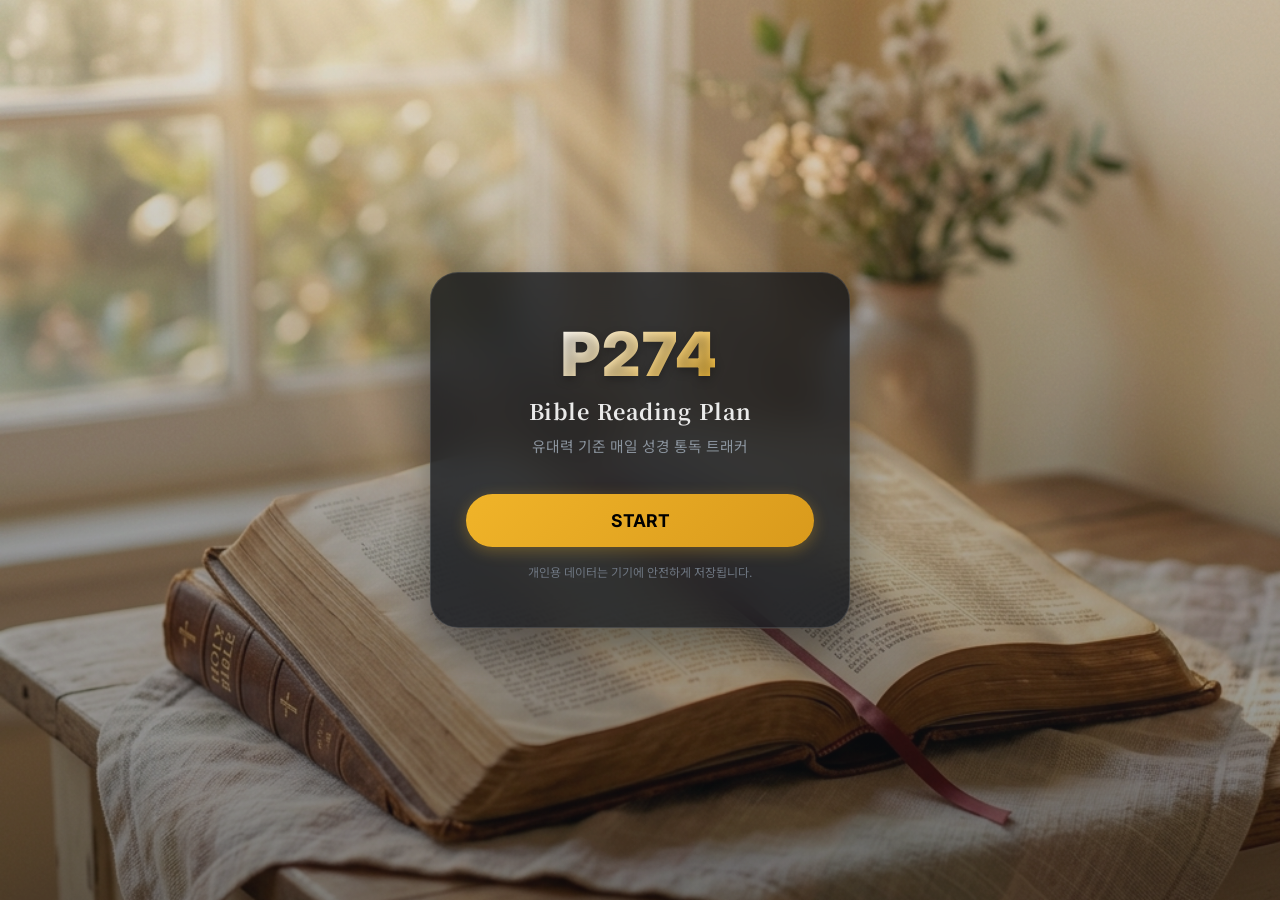
<file: index.html>
<!DOCTYPE html>
<html lang="ko">
<head>
  <meta charset="UTF-8">
  <meta name="viewport" content="width=device-width, initial-scale=1.0, maximum-scale=1.0, user-scalable=no">
  <title>p274 reading plan</title>
  
  <meta name="theme-color" content="#0d1117">
  <meta name="apple-mobile-web-app-capable" content="yes">
  <meta name="apple-mobile-web-app-status-bar-style" content="black-translucent">
  <meta name="apple-mobile-web-app-title" content="p274 reading plan">
  
  <link href="https://fonts.googleapis.com/css2?family=Noto+Sans+KR:wght@400;500;700;900&family=Noto+Serif+KR:wght@700;900&family=Inter:wght@400;600;800&display=swap" rel="stylesheet">
  <link rel="stylesheet" href="style.css?v=13">
  <link rel="manifest" href="manifest.json">
</head>
<body>

  <!-- Landing / Login Gate (Simulated for Local/Personal Use) -->
  <div id="landing-page" class="page active">
    <div class="landing-content">
      <h1 class="landing-title">
        <span class="title-large">P274</span>
        <span class="title-sub">Bible Reading Plan</span>
      </h1>
      <p class="landing-subtitle">유대력 기준 매일 성경 통독 트래커</p>
      
      <button id="btn-enter" class="btn-primary btn-large">
        START
      </button>
      <div class="landing-note">개인용 데이터는 기기에 안전하게 저장됩니다.</div>
    </div>
    <div class="landing-bg"></div>
  </div>

  <!-- Dashboard Page -->
  <div id="dashboard-page" class="page">
    <!-- Premium Header Area -->
    <header class="custom-header">
      <div class="header-content-inner">
        <!-- Left Side: Title & Subtitle -->
        <div class="header-left">
          <div class="header-badge">365일 ㆍ 토라 포션</div>
          <h1 class="header-family-title" id="family-title-text">P274 Bible Reading Plan</h1>
          <div class="header-description" id="header-hebcal-banner">
            오늘의 유대력: 로딩 중...
          </div>
        </div>
        
        <!-- Right Side: Stat Boxes -->
        <div class="header-right">
          <!-- Box 1: 오늘 날짜 및 몇일차 -->
          <div class="stat-box">
            <span class="stat-title">오늘</span>
            <span class="stat-value" id="stat-today-val">...</span>
          </div>
          <!-- Box 2: 전체 진도 -->
          <div class="stat-box">
            <span class="stat-title">전체 진도</span>
            <span class="stat-value" id="stat-progress-val">0%</span>
          </div>
          <!-- Box 3: 완료 / 전체 -->
          <div class="stat-box">
            <span class="stat-title">완료 / 전체</span>
            <span class="stat-value" id="stat-completed-val">0 / 365</span>
          </div>
        </div>
      </div>
    </header>

    <!-- Ticker Bar -->
    <div class="ticker-bar">
      <div class="ticker-left">
        <span class="ticker-icon">📖</span>
        <span class="ticker-label">오늘의 성경읽기</span>
        <span class="ticker-content" id="ticker-reading-text">...</span>
      </div>
      <button id="btn-ticker-check" class="btn-check-all">완료 체크</button>
    </div>

    <!-- Tab Bar -->
    <nav class="custom-tabs">
      <div class="tabs-inner">
        <button class="tab-item active" data-tab="dashboard">대시보드</button>
        <button class="tab-item" data-tab="reading">오늘의 통독</button>
        <button class="tab-item" data-tab="weekly">주간 보기</button>
        <button class="tab-item" data-tab="annual">연간 보기</button>
        <button class="tab-item" data-tab="settings">설정</button>
      </div>
    </nav>

    <!-- Tab Contents Container -->
    <div id="tab-contents-container">
      
      <!-- Tab 1: 대시보드 (캘린더 + 다가오는 절기) -->
      <div id="tab-content-dashboard" class="tab-pane active">
        <div class="dashboard-two-columns">
          <!-- Calendar Card -->
          <div class="layout-left-card">
            <div class="calendar-header">
              <button id="btn-cal-prev" class="btn-secondary btn-cal-arrow">◀</button>
              <h3 id="calendar-month-title" class="calendar-month-title">...</h3>
              <button id="btn-cal-next" class="btn-secondary btn-cal-arrow">▶</button>
            </div>
            <div class="calendar-grid-header">
              <div>일</div><div>월</div><div>화</div><div>수</div><div>목</div><div>금</div><div>토</div><div>토라포션</div>
            </div>
            <div id="calendar-grid-cells" class="calendar-grid-cells">
              <!-- Calendar cells injected here -->
            </div>
            
            <!-- Selected Date Events Detail Section -->
            <div id="selected-date-events-section" style="margin-top: 1.5rem; border-top: 1px solid var(--border); padding-top: 1rem;">
              <h4 style="font-size: 0.95rem; font-weight: 700; color: var(--gold); margin-bottom: 0.5rem;" id="selected-date-events-title">...</h4>
              <div id="selected-date-events-list">
                <!-- Events listed here -->
              </div>
            </div>
          </div>

          <!-- Upcoming Holidays Card -->
          <div class="layout-left-card">
            <h4 class="section-subtitle">✨ 다가오는 절기</h4>
            <div id="upcoming-holidays-container" class="upcoming-holidays-list">
              <!-- Upcoming holidays injected here -->
            </div>
          </div>
        </div>
      </div>

      <!-- Tab 2: 오늘의 통독 -->
      <div id="tab-content-reading" class="tab-pane">
        <div class="dashboard-single-column">
          <!-- Left Card: 금주의 파라샤 & 오늘의 통독 개별 체크 -->
          <div class="layout-left-card">
            <!-- Weekly Parasha Header -->
            <div class="parasha-header-section">
              <div class="parasha-badge" id="parasha-badge-text">...</div>
              <div style="display: flex; justify-content: space-between; align-items: flex-start; margin-top: 0.5rem;">
                <div>
                  <h3 class="parasha-title" id="parasha-title-text">...</h3>
                  <p class="parasha-meaning" id="parasha-meaning-text-dashboard">...</p>
                </div>
                <button id="btn-toggle-meaning-new" class="btn-icon">▲</button>
              </div>
              <div id="parasha-meaning-box-new" class="parasha-meaning-detail-box">
                <strong style="color: var(--gold);">히브리어: </strong>
                <span id="parasha-hebrew-text">...</span>
              </div>
            </div>
            
            <!-- Today's Reading Checklist (Preserved) -->
            <div class="reading-checklist-section">
              <h4 class="section-subtitle" id="checklist-date-title">오늘의 통독</h4>
              <div id="reading-checklist-container">
                <!-- Checklist items injected via JS -->
                <div class="reading-skeleton">플랜을 불러오는 중...</div>
              </div>
            </div>
          </div>
        </div>
      </div>

      <!-- Tab 3: 주간 보기 -->
      <div id="tab-content-weekly" class="tab-pane">
        <div class="dashboard-single-column">
          <!-- Right Card: 이번 주 (7일) 일정 -->
          <div class="layout-right-card">
            <div class="weekly-schedule-section">
              <h4 class="section-subtitle">📖 이번 주 (7일) 일정</h4>
              <div class="weekly-schedule-list" id="weekly-schedule-container">
                <!-- 7 Days rendered here -->
              </div>
            </div>
          </div>
        </div>
      </div>

      <!-- Tab 4: 연간 보기 -->
      <div id="tab-content-annual" class="tab-pane">
        <div id="annual-container">
          <!-- Annual items injected here -->
        </div>
      </div>

      <!-- Tab 5: 설정 -->
      <div id="tab-content-settings" class="tab-pane">
        <div class="layout-left-card">
          <h4 class="section-subtitle">⚙️ 트래커 설정</h4>
          <div style="margin-bottom: 1.5rem;">
            <label style="display: block; margin-bottom: 0.5rem; color: var(--text-muted); font-size: 0.9rem;">성경읽기표 이름 설정</label>
            <input type="text" id="input-family-name" style="width: 100%; padding: 0.75rem; background: #0b0e14; border: 1px solid rgba(255,255,255,0.1); border-radius: 8px; color: #fff; font-size: 1rem;" placeholder="P274 Bible Reading Plan">
            <button id="btn-save-family-name" class="btn-primary" style="margin-top: 0.75rem;">이름 저장</button>
          </div>
          
          <div style="border-top: 1px solid rgba(255,255,255,0.05); padding-top: 1.5rem; margin-top: 1.5rem; margin-bottom: 1.5rem;">
            <h5 style="color: var(--text-main); margin-bottom: 0.5rem;">통독 기준일 설정 (테스트용)</h5>
            <p style="color: var(--text-muted); font-size: 0.8rem; margin-bottom: 1rem;">특정 날짜에 절기와 통독 본문이 대시보드에 어떻게 반영되는지 검증하기 위해 오늘 날짜를 임의로 변경할 수 있습니다.</p>
            <div style="display: flex; gap: 0.75rem; align-items: center; flex-wrap: wrap;">
              <input type="date" id="input-override-date" style="padding: 0.75rem; background: #0b0e14; border: 1px solid rgba(255,255,255,0.1); border-radius: 8px; color: #fff; font-size: 1rem; cursor: pointer;">
              <button id="btn-save-override-date" class="btn-primary">날짜 지정</button>
              <button id="btn-reset-override-date" class="btn-secondary" style="border-color: rgba(255,255,255,0.15);">오늘로 리셋</button>
            </div>
          </div>
          
          <div style="border-top: 1px solid rgba(255,255,255,0.05); padding-top: 1.5rem; margin-top: 1.5rem; margin-bottom: 1.5rem;">
            <h5 style="color: var(--text-main); margin-bottom: 0.5rem;">화면 테마 설정</h5>
            <div style="display: flex; gap: 1.5rem; margin-top: 0.75rem;">
              <label style="display: flex; align-items: center; gap: 0.5rem; cursor: pointer; color: var(--text-main);">
                <input type="radio" name="theme-mode" value="dark" checked> 다크 모드 (기본)
              </label>
              <label style="display: flex; align-items: center; gap: 0.5rem; cursor: pointer; color: var(--text-main);">
                <input type="radio" name="theme-mode" value="light"> 라이트 모드
              </label>
            </div>
          </div>

          <div style="border-top: 1px solid rgba(255,255,255,0.05); padding-top: 1.5rem;">
            <h5 style="color: var(--text-main); margin-bottom: 0.5rem;">데이터 초기화</h5>
            <p style="color: var(--text-muted); font-size: 0.8rem; margin-bottom: 1rem;">모든 읽기 진행 상황을 리셋하고 새로 시작합니다.</p>
            <button id="btn-reset-data" class="btn-secondary" style="color: var(--p4); border-color: rgba(255,123,114,0.3);">전체 데이터 초기화</button>
          </div>
        </div>
      </div>

    </div>

    <!-- Bible Reader Modal -->
    <div id="bible-reader-modal" class="modal-overlay hidden">
      <div class="modal-content">
        <div class="modal-header">
          <h3 id="bible-reader-title" class="modal-title">본문 읽기 <span style="font-size: 0.8rem; font-weight: normal; color: var(--text-muted); margin-left: 0.5rem; vertical-align: middle;">(개역한글)</span></h3>
          <button id="btn-close-reader" class="btn-close">&times;</button>
        </div>
        <div id="bible-reader-body" class="modal-body">
          <div class="bible-loading">
            <div class="spinner"></div>
            <div>본문을 불러오고 있습니다...</div>
          </div>
          <div id="bible-text-container" class="bible-text-container hidden">
            <!-- Verses rendered here -->
          </div>
          <div id="bible-error-container" class="bible-error-container hidden">
            본문을 불러오지 못했습니다. 네트워크 연결을 확인해주세요.
          </div>
        </div>
      </div>
    </div>

    <!-- Event Manager Modal (Popup) -->
    <div id="event-manager-modal" class="modal-overlay hidden">
      <div class="modal-content" style="max-width: 450px;">
        <div class="modal-header">
          <h3 id="event-modal-title" class="modal-title">일정 관리</h3>
          <button id="btn-close-event-modal" class="btn-close">&times;</button>
        </div>
        <div class="modal-body">
          <div id="event-modal-list" style="margin-bottom: 1.5rem; max-height: 250px; overflow-y: auto;">
            <!-- Event list items injected here -->
          </div>
          <div style="display: flex; gap: 0.5rem;">
            <input type="text" id="input-modal-event-text" placeholder="새 일정 입력..." style="flex: 1; padding: 0.75rem; background: #0b0e14; border: 1px solid rgba(255,255,255,0.1); border-radius: 8px; color: #fff; font-size: 0.95rem;">
            <button id="btn-modal-add-event" class="btn-primary" style="padding: 0.75rem 1.25rem; font-size: 0.95rem; border-radius: 8px; white-space: nowrap;">추가</button>
          </div>
        </div>
      </div>
    </div>

    <!-- Generating state overlay -->
    <div id="generating-overlay" class="generating-overlay hidden">
      <div class="spinner"></div>
      <div class="gen-text">연간 통독 플랜을 생성하고 있습니다...<br><small>Hebcal API와 동기화 중</small></div>
    </div>
  </div>

  <script src="bible-data.js"></script>
  <script src="parasha-data.js"></script>
  <script src="parasha-details.js"></script>
  <script src="hebcal.js"></script>
  <script src="generator.js"></script>
  <script src="app.js"></script>
  <script>
    if ('serviceWorker' in navigator) {
      window.addEventListener('load', () => {
        navigator.serviceWorker.register('sw.js').catch(err => console.log('SW Reg failed:', err));
      });
    }
  </script>
</body>
</html>
</file>
<file: style.css>
/* ===========================
   PARASHAT TRACKER STYLES
   =========================== */

*, *::before, *::after { box-sizing: border-box; margin: 0; padding: 0; }

:root {
  --bg: #0d1117;
  --bg-card: #161b22;
  --bg-card-hover: #21262d;
  --border: rgba(255,255,255,0.08);
  --border-active: rgba(255,255,255,0.18);
  --text-main: #e6edf3;
  --text-muted: #8b949e;
  --text-dim: #6e7681;
  --gold: #f0b429;
  --gold-dim: rgba(240,180,41,0.15);
  --accent: #58a6ff;
  --accent-dim: rgba(88,166,255,0.15);
  --p1: #58a6ff; /* Torah */
  --p2: #bc8cff; /* Megillot */
  --p3: #3fb950; /* OT */
  --p4: #ff7b72; /* NT */
  
  --radius: 16px;
  --radius-sm: 8px;
  --transition: 0.2s ease;
}

body {
  font-family: 'Inter', 'Noto Sans KR', sans-serif;
  background: var(--bg);
  color: var(--text-main);
  line-height: 1.6;
  overflow-x: hidden;
}

/* Page Management */
.page { display: none; min-height: 100vh; }
.page.active { display: block; animation: fadeIn 0.4s ease; }

@keyframes fadeIn {
  from { opacity: 0; transform: translateY(10px); }
  to { opacity: 1; transform: translateY(0); }
}

/* --- Landing Page --- */
#landing-page {
  position: relative;
  align-items: center;
  justify-content: center;
  padding: 2rem;
  overflow: hidden;
}
#landing-page.active { display: flex; }

.landing-content {
  position: relative;
  z-index: 2;
  text-align: center;
  max-width: 420px;
  width: 100%;
  background: rgba(13, 17, 23, 0.75);
  backdrop-filter: blur(20px);
  -webkit-backdrop-filter: blur(20px);
  border: 1px solid rgba(255, 255, 255, 0.12);
  padding: 2.8rem 2.2rem;
  border-radius: 28px;
  box-shadow: 0 20px 40px rgba(0,0,0,0.4);
}

.landing-title {
  display: flex;
  flex-direction: column;
  align-items: center;
  margin-bottom: 0.75rem;
  line-height: 1.25;
}

.title-large {
  font-family: 'Inter', sans-serif;
  font-size: 3.8rem;
  font-weight: 900;
  letter-spacing: 2px;
  background: linear-gradient(135deg, #fff, var(--gold));
  -webkit-background-clip: text;
  -webkit-text-fill-color: transparent;
  text-shadow: 0 4px 10px rgba(0, 0, 0, 0.25);
}

.title-sub {
  font-family: 'Noto Serif KR', serif;
  font-size: 1.35rem;
  font-weight: 700;
  color: #fff;
  opacity: 0.9;
  letter-spacing: 0.5px;
  margin-top: 0.2rem;
}

.landing-subtitle {
  color: var(--text-muted);
  font-size: 0.92rem;
  margin-bottom: 2.2rem;
}

.landing-note {
  font-size: 0.75rem;
  color: var(--text-dim);
  margin-top: 1rem;
}

.landing-bg {
  position: absolute;
  top: 0; left: 0; right: 0; bottom: 0;
  background-image: linear-gradient(rgba(255, 255, 255, 0.1), rgba(13, 17, 23, 0.45)), url('hero.png');
  background-size: cover;
  background-position: center;
  z-index: 1;
  filter: brightness(0.9);
}

/* --- Buttons --- */
.btn-primary {
  background: linear-gradient(135deg, var(--gold), #d99a1c);
  color: #000;
  border: none;
  padding: 0.8rem 1.5rem;
  border-radius: 99px;
  font-weight: 700;
  font-size: 1rem;
  cursor: pointer;
  transition: transform 0.2s, box-shadow 0.2s;
  box-shadow: 0 4px 15px rgba(240,180,41,0.3);
  font-family: inherit;
}

.btn-primary:hover {
  transform: translateY(-2px);
  box-shadow: 0 6px 20px rgba(240,180,41,0.4);
}

.btn-large {
  width: 100%;
  padding: 1rem;
  font-size: 1.1rem;
}

.btn-icon {
  background: transparent;
  border: none;
  font-size: 1.2rem;
  cursor: pointer;
  padding: 0.5rem;
  border-radius: 50%;
  transition: background 0.2s;
}

.btn-icon:hover { background: rgba(255,255,255,0.05); }

.btn-secondary {
  background: transparent;
  color: var(--text-muted);
  border: 1px solid var(--border-active);
  padding: 0.6rem 1.2rem;
  border-radius: 99px;
  font-weight: 600;
  font-size: 0.9rem;
  cursor: pointer;
  transition: all 0.2s;
  font-family: inherit;
}

.btn-secondary:hover {
  background: rgba(255,255,255,0.05);
  color: var(--text-main);
}

/* --- Dashboard Header --- */
.dash-header {
  padding: 1.5rem 1.5rem 1rem;
  border-bottom: 1px solid var(--border);
  background: rgba(13, 17, 23, 0.8);
  backdrop-filter: blur(10px);
  position: sticky;
  top: 0;
  z-index: 10;
}

.header-inner {
  max-width: 600px;
  margin: 0 auto;
  display: flex;
  justify-content: space-between;
  align-items: center;
}

.header-logo {
  font-family: 'Noto Serif KR', serif;
  font-weight: 700;
  font-size: 1.1rem;
  color: var(--gold);
}

.header-date {
  font-size: 0.8rem;
  color: var(--text-muted);
  margin-top: 0.1rem;
}

/* --- Main Content --- */
.dash-main {
  max-width: 600px;
  margin: 0 auto;
  padding: 1.5rem;
  padding-bottom: 5rem;
}

.sec-title {
  font-size: 1rem;
  font-weight: 700;
  color: var(--text-muted);
  margin-bottom: 1rem;
  letter-spacing: 0.05em;
}

/* --- Cards --- */
.card {
  background: var(--bg-card);
  border: 1px solid var(--border);
  border-radius: var(--radius);
  padding: 1.5rem;
  margin-bottom: 1.5rem;
}

/* --- Date Section --- */
.date-card {
  background: linear-gradient(135deg, rgba(26,31,53,0.6), var(--bg-card));
  border-color: rgba(240,180,41,0.15);
  text-align: center;
}

.heb-date-main {
  font-size: 2.2rem;
  font-weight: 900;
  color: var(--gold);
  line-height: 1.2;
}

.heb-date-sub {
  font-size: 0.9rem;
  color: var(--text-muted);
  margin-top: 0.25rem;
}

.holiday-banner {
  margin-top: 1rem;
  padding-top: 1rem;
  border-top: 1px solid var(--border);
  display: flex;
  align-items: center;
  gap: 0.75rem;
  text-align: left;
}

.holiday-banner.hidden { display: none; }

.hol-icon { font-size: 1.5rem; }
.hol-text strong { display: block; color: var(--text-main); font-size: 0.95rem; }
.hol-text span { display: block; color: var(--text-muted); font-size: 0.8rem; }

/* --- Reading List --- */
.reading-section { margin-bottom: 2rem; }

.reading-item {
  display: flex;
  align-items: center;
  gap: 1rem;
  padding: 1rem;
  background: var(--bg-card);
  border: 1px solid var(--border);
  border-radius: var(--radius-sm);
  margin-bottom: 0.75rem;
  transition: all var(--transition);
}

.reading-item:hover { border-color: var(--border-active); }

.chk-box {
  width: 24px;
  height: 24px;
  border: 2px solid var(--text-dim);
  border-radius: 6px;
  display: flex;
  align-items: center;
  justify-content: center;
  flex-shrink: 0;
  cursor: pointer;
  transition: all var(--transition);
}

.reading-item.done .chk-box {
  background: var(--gold);
  border-color: var(--gold);
}

.reading-item.done .chk-box::after {
  content: '✓';
  color: #000;
  font-weight: 800;
  font-size: 14px;
}

.reading-item.done { opacity: 0.6; }
.reading-item.done .rd-title { text-decoration: line-through; }

.rd-info { flex: 1; }

.btn-read-passage {
  background: rgba(212, 175, 55, 0.1);
  border: 1px solid rgba(212, 175, 55, 0.3);
  color: var(--gold);
  padding: 0.4rem 0.8rem;
  border-radius: 8px;
  font-size: 0.85rem;
  font-family: inherit;
  font-weight: 600;
  cursor: pointer;
  display: flex;
  align-items: center;
  gap: 0.3rem;
  transition: all var(--transition);
  align-self: center;
}

.btn-read-passage:hover {
  background: var(--gold);
  color: #000;
  border-color: var(--gold);
  box-shadow: 0 0 10px rgba(212, 175, 55, 0.4);
}

.rd-type {
  font-size: 0.7rem;
  font-weight: 700;
  text-transform: uppercase;
  letter-spacing: 0.05em;
  margin-bottom: 0.2rem;
}

.type-torah { color: var(--p1); }
.type-megillah { color: var(--p2); }
.type-ot { color: var(--p3); }
.type-nt { color: var(--p4); }

.rd-title {
  font-size: 1.05rem;
  font-weight: 700;
  color: var(--text-main);
  line-height: 1.3;
}

.rd-subtitle {
  font-size: 0.8rem;
  color: var(--text-muted);
  margin-top: 0.2rem;
}

.reading-skeleton {
  text-align: center;
  padding: 2rem;
  color: var(--text-dim);
  font-size: 0.9rem;
}

/* --- Progress Section --- */
.progress-section { margin-bottom: 2rem; }

.prog-item { margin-bottom: 1rem; }

.prog-info {
  display: flex;
  justify-content: space-between;
  margin-bottom: 0.4rem;
  font-size: 0.85rem;
}

.prog-label { font-weight: 600; color: var(--text-main); }
.prog-val { color: var(--text-muted); font-family: monospace; }

.prog-bar-wrap {
  height: 6px;
  background: var(--bg-card);
  border-radius: 99px;
  overflow: hidden;
}

.prog-bar {
  height: 100%;
  border-radius: 99px;
  transition: width 0.5s ease;
}

.bg-p1 { background: var(--p1); }
.bg-p2 { background: var(--p2); }
.bg-p3 { background: var(--p3); }
.bg-p4 { background: var(--p4); }

/* --- Overlay --- */
.generating-overlay {
  position: fixed;
  top: 0; left: 0; right: 0; bottom: 0;
  background: rgba(13,17,23,0.9);
  backdrop-filter: blur(5px);
  z-index: 100;
  display: flex;
  flex-direction: column;
  align-items: center;
  justify-content: center;
  text-align: center;
}

.generating-overlay.hidden { display: none; }

.spinner {
  width: 40px; height: 40px;
  border: 3px solid var(--border);
  border-top-color: var(--gold);
  border-radius: 50%;
  animation: spin 1s linear infinite;
  margin-bottom: 1rem;
}

@keyframes spin {
  to { transform: rotate(360deg); }
}

.gen-text {
  font-size: 1rem;
  font-weight: 600;
  color: var(--text-main);
}
.gen-text small { color: var(--text-muted); font-weight: 400; }

/* --- Annual View --- */
.annual-week-card {
  background: var(--bg-card);
  border: 1px solid var(--border);
  border-radius: var(--radius);
  margin-bottom: 1rem;
  overflow: hidden;
}

.annual-week-header {
  padding: 1rem 1.5rem;
  background: rgba(255,255,255,0.02);
  border-bottom: 1px solid var(--border);
  display: flex;
  justify-content: space-between;
  align-items: center;
  cursor: pointer;
}

.annual-week-header:hover { background: rgba(255,255,255,0.04); }
.annual-week-card.expanded .annual-week-header { border-bottom-color: var(--border-active); }
.annual-week-card .annual-week-body { display: none; padding: 0.5rem 0; }
.annual-week-card.expanded .annual-week-body { display: block; }

.annual-week-title { font-weight: 700; color: var(--gold); }
.annual-week-meaning { font-size: 0.75rem; color: var(--text-muted); margin-top: 0.2rem; }
.annual-week-icon { color: var(--text-muted); font-size: 0.8rem; transition: transform 0.2s; }
.annual-week-card.expanded .annual-week-icon { transform: rotate(180deg); }

.annual-day-row {
  padding: 0.75rem 1.5rem;
  border-bottom: 1px solid rgba(255,255,255,0.03);
}
.annual-day-row:last-child { border-bottom: none; }

.annual-day-date {
  font-size: 0.8rem;
  color: var(--text-muted);
  margin-bottom: 0.4rem;
}
.annual-day-content { display: flex; flex-wrap: wrap; gap: 0.5rem; }

.rd-tag {
  font-size: 0.75rem;
  padding: 0.15rem 0.5rem;
  border-radius: 4px;
  background: var(--bg);
  border: 1px solid var(--border);
}
.rd-tag.done { opacity: 0.4; text-decoration: line-through; }
.rd-tag.type-torah { color: var(--p1); border-color: rgba(88,166,255,0.3); }
.rd-tag.type-ot { color: var(--p3); border-color: rgba(63,185,80,0.3); }
.rd-tag.type-nt { color: var(--p4); border-color: rgba(255,123,114,0.3); }

/* ==========================================================================
   Chan's Family Custom Dashboard UI & Tab Layout (Matches Reference Image)
   ========================================================================== */

/* Custom Header Styling */
.custom-header {
  background: radial-gradient(circle at 10% 20%, rgba(26, 35, 58, 0.4) 0%, rgba(11, 14, 20, 0.9) 80%);
  border-bottom: 1px solid rgba(255, 255, 255, 0.05);
  padding: 2rem 2rem 1.5rem;
}

.header-content-inner {
  max-width: 1200px;
  margin: 0 auto;
  display: flex;
  justify-content: space-between;
  align-items: center;
  flex-wrap: wrap;
  gap: 1.5rem;
}

.header-left {
  flex: 1;
  min-width: 300px;
}

.header-badge {
  display: inline-block;
  font-size: 0.75rem;
  font-weight: 700;
  color: var(--gold);
  background: rgba(240, 180, 41, 0.1);
  padding: 0.25rem 0.75rem;
  border-radius: 99px;
  border: 1px solid rgba(240, 180, 41, 0.2);
  margin-bottom: 0.5rem;
}

.header-family-title {
  font-family: 'Noto Serif KR', serif;
  font-size: 2.2rem;
  font-weight: 900;
  color: var(--gold);
  line-height: 1.2;
}

.header-plan-subtitle {
  font-size: 1.5rem;
  font-weight: 700;
  color: #fff;
  margin-top: 0.2rem;
}

.header-description {
  font-size: 0.8rem;
  color: var(--text-muted);
  margin-top: 0.75rem;
  line-height: 1.5;
}

.header-right {
  display: flex;
  gap: 1rem;
}

.stat-box {
  background: #111622;
  border: 1px solid rgba(255, 255, 255, 0.05);
  border-radius: 12px;
  padding: 0.75rem 1.25rem;
  min-width: 120px;
  text-align: center;
  display: flex;
  flex-direction: column;
}

.stat-title {
  font-size: 0.7rem;
  color: var(--text-muted);
  text-transform: uppercase;
  margin-bottom: 0.25rem;
}

.stat-value {
  font-size: 1.1rem;
  font-weight: 700;
  color: var(--gold);
}

/* Ticker Bar */
.ticker-bar {
  max-width: 1200px;
  margin: 1rem auto 0;
  background: #111622;
  border: 1px solid rgba(255, 255, 255, 0.03);
  border-radius: 8px;
  padding: 0.6rem 1.2rem;
  display: flex;
  justify-content: space-between;
  align-items: center;
}

.ticker-left {
  display: flex;
  align-items: center;
  gap: 0.5rem;
  font-size: 0.85rem;
}

.ticker-icon {
  font-size: 1.1rem;
}

.ticker-label {
  font-weight: 700;
  color: var(--gold);
}

.ticker-content {
  color: var(--text-main);
  margin-left: 0.5rem;
}

.ticker-title-sub {
  font-weight: 700;
  color: #fff;
  margin-bottom: 0.15rem;
}

.ticker-body-sub {
  font-size: 0.8rem;
  color: var(--text-muted);
}

.btn-check-all {
  background: rgba(255, 255, 255, 0.08);
  border: 1px solid rgba(255, 255, 255, 0.1);
  color: var(--text-main);
  font-size: 0.75rem;
  padding: 0.35rem 0.85rem;
  border-radius: 99px;
  cursor: pointer;
  transition: all 0.2s;
  font-family: inherit;
  font-weight: 700;
}

.btn-check-all:hover {
  background: var(--gold);
  color: #000;
  border-color: var(--gold);
}

/* Custom Tabs */
.custom-tabs {
  background: #0b0e14;
  border-bottom: 1px solid rgba(255, 255, 255, 0.05);
  position: sticky;
  top: 0;
  z-index: 10;
}

.tabs-inner {
  max-width: 1200px;
  margin: 0 auto;
  display: flex;
}

.tab-item {
  background: transparent;
  border: none;
  color: var(--text-muted);
  font-size: 0.9rem;
  font-weight: 600;
  padding: 1rem 1.5rem;
  cursor: pointer;
  transition: all 0.2s;
  position: relative;
  font-family: inherit;
}

.tab-item:hover {
  color: var(--text-main);
}

.tab-item.active {
  color: var(--gold);
}

.tab-item.active::after {
  content: '';
  position: absolute;
  bottom: 0;
  left: 0;
  right: 0;
  height: 2px;
  background: var(--gold);
}

/* Tab Content Panes */
.tab-pane {
  display: none;
  max-width: 1200px;
  margin: 1.5rem auto;
  padding: 0 1rem;
}

.tab-pane.active {
  display: block;
  animation: fadeIn 0.4s ease;
}

/* Main Layout Grid */
.main-layout-grid {
  display: grid;
  grid-template-columns: 1fr 1fr;
  gap: 1.5rem;
}

@media (max-width: 800px) {
  .main-layout-grid {
    grid-template-columns: 1fr;
  }
}

.layout-left-card, .layout-right-card {
  background: #111622;
  border: 1px solid rgba(255, 255, 255, 0.05);
  border-radius: 16px;
  padding: 1.5rem;
}

/* Parasha Header styling in left card */
.parasha-header-section {
  border-bottom: 1px solid rgba(255, 255, 255, 0.05);
  padding-bottom: 1.25rem;
  margin-bottom: 1.25rem;
}

.parasha-badge {
  display: inline-block;
  font-size: 0.75rem;
  font-weight: 700;
  color: var(--gold);
  background: rgba(240, 180, 41, 0.1);
  padding: 0.2rem 0.6rem;
  border-radius: 4px;
}

.parasha-title {
  font-size: 1.8rem;
  font-weight: 900;
  color: #fff;
}

.parasha-meaning {
  font-size: 0.9rem;
  color: var(--gold);
  margin-top: 0.1rem;
}

.parasha-meaning-detail-box {
  margin-top: 1rem;
  padding: 0.75rem;
  background: rgba(255, 255, 255, 0.03);
  border-radius: 8px;
  font-size: 0.9rem;
  border: 1px solid rgba(255, 255, 255, 0.03);
}

/* Checklist section */
.section-subtitle {
  font-size: 0.95rem;
  font-weight: 700;
  color: var(--text-muted);
  margin-bottom: 1rem;
  text-transform: uppercase;
}

/* Weekly Schedule List */
.weekly-schedule-list {
  display: flex;
  flex-direction: column;
  gap: 0.75rem;
}

.schedule-day-row {
  display: flex;
  align-items: flex-start;
  gap: 1rem;
  padding: 0.85rem 1rem;
  background: rgba(255, 255, 255, 0.01);
  border: 1px solid rgba(255, 255, 255, 0.03);
  border-radius: 8px;
  cursor: pointer;
  transition: all 0.2s;
}

.schedule-day-row:hover {
  border-color: rgba(255, 255, 255, 0.1);
  background: rgba(255, 255, 255, 0.02);
}

.schedule-day-row.active {
  background: linear-gradient(90deg, rgba(240, 180, 41, 0.08), transparent);
  border-color: rgba(240, 180, 41, 0.2);
  border-left: 3px solid var(--gold);
}

.sched-chk-box {
  width: 20px;
  height: 20px;
  border: 2px solid #555;
  border-radius: 50%;
  display: flex;
  align-items: center;
  justify-content: center;
  flex-shrink: 0;
  margin-top: 0.1rem;
  transition: all 0.2s;
}

.schedule-day-row.completed .sched-chk-box {
  background: var(--gold);
  border-color: var(--gold);
}

.schedule-day-row.completed .sched-chk-box::after {
  content: '✓';
  color: #000;
  font-weight: 900;
  font-size: 11px;
}

.sched-info {
  flex: 1;
}

.sched-day-title {
  font-size: 0.9rem;
  font-weight: 700;
  color: #fff;
  display: flex;
  align-items: center;
  gap: 0.5rem;
}

.sched-day-badge {
  font-size: 0.7rem;
  background: var(--gold);
  color: #000;
  padding: 0.05rem 0.35rem;
  border-radius: 4px;
  font-weight: 800;
}

.sched-day-readings {
  margin-top: 0.25rem;
  font-size: 0.75rem;
  color: var(--text-muted);
  display: flex;
  flex-wrap: wrap;
  gap: 0.5rem;
}

.sched-tag {
  background: rgba(255, 255, 255, 0.03);
  border: 1px solid rgba(255, 255, 255, 0.05);
  padding: 0.05rem 0.35rem;
  border-radius: 4px;
}

.sched-tag.torah { color: var(--p1); }
.sched-tag.ot { color: var(--p3); }
.sched-tag.nt { color: var(--p4); }

/* Light Mode Theme Overrides */
body.light-mode {
  --bg: #f6f8fa;
  --bg-card: #ffffff;
  --bg-card-hover: #f3f4f6;
  --border: rgba(0,0,0,0.08);
  --border-active: rgba(0,0,0,0.18);
  --text-main: #24292f;
  --text-muted: #57606a;
  --text-dim: #8c959f;
  --gold: #b27d00;
  --gold-dim: rgba(178, 125, 0, 0.12);
}

body.light-mode .custom-header {
  background: radial-gradient(circle at 10% 20%, rgba(220, 230, 242, 0.4) 0%, rgba(246, 248, 250, 0.9) 80%);
  border-bottom: 1px solid rgba(0,0,0,0.05);
}

body.light-mode .stat-box,
body.light-mode .ticker-bar,
body.light-mode .layout-left-card,
body.light-mode .layout-right-card,
body.light-mode .annual-week-card {
  background: #ffffff;
  border-color: rgba(0, 0, 0, 0.08);
}

body.light-mode .schedule-day-row {
  background: rgba(0, 0, 0, 0.01);
  border-color: rgba(0, 0, 0, 0.03);
}

body.light-mode .schedule-day-row:hover {
  background: rgba(0, 0, 0, 0.02);
  border-color: rgba(0, 0, 0, 0.08);
}

body.light-mode .schedule-day-row.active {
  background: linear-gradient(90deg, rgba(240, 180, 41, 0.08), transparent);
  border-color: rgba(240, 180, 41, 0.2);
}

body.light-mode .btn-check-all {
  background: rgba(0, 0, 0, 0.05);
  border-color: rgba(0, 0, 0, 0.1);
  color: var(--text-main);
}

body.light-mode .btn-check-all:hover {
  background: var(--gold);
  color: #000;
}

body.light-mode .custom-tabs {
  background: #f6f8fa;
  border-bottom-color: rgba(0, 0, 0, 0.05);
}

body.light-mode .parasha-title {
  color: #000;
}

body.light-mode .ticker-title-sub {
  color: #000;
}

body.light-mode .parasha-meaning-detail-box {
  background: rgba(0,0,0,0.02);
  border-color: rgba(0,0,0,0.03);
}

body.light-mode .sched-day-title {
  color: #000;
}

body.light-mode .annual-week-header {
  background: rgba(0,0,0,0.01);
}

body.light-mode .annual-week-header:hover {
  background: rgba(0,0,0,0.02);
}

body.light-mode #input-family-name {
  background: #ffffff;
  border-color: rgba(0,0,0,0.15);
  color: #000;
}

body.light-mode .rd-tag {
  background: #f6f8fa;
}

/* Single Column Layout styling for Dashboard/Today and Weekly View */
.dashboard-single-column {
  max-width: 800px;
  margin: 0 auto;
}

/* Two Column Layout styling for Dashboard Tab */
.dashboard-two-columns {
  display: grid;
  grid-template-columns: 2fr 1fr;
  gap: 1.5rem;
  max-width: 1200px;
  margin: 0 auto;
}

@media (max-width: 900px) {
  .dashboard-two-columns {
    grid-template-columns: 1fr;
  }
}

/* Calendar Styling */
.calendar-header {
  display: flex;
  justify-content: space-between;
  align-items: center;
  margin-bottom: 1.5rem;
}

.calendar-month-title {
  font-size: 1.3rem;
  font-weight: 700;
  color: var(--gold);
}

.btn-cal-arrow {
  padding: 0.4rem 0.8rem !important;
  font-size: 0.9rem !important;
  border-radius: 8px !important;
}

.calendar-grid-header {
  display: grid;
  grid-template-columns: repeat(8, 1fr);
  text-align: center;
  font-weight: 700;
  color: var(--text-muted);
  font-size: 0.85rem;
  margin-bottom: 0.5rem;
  border-bottom: 1px solid var(--border);
  padding-bottom: 0.5rem;
}

.calendar-grid-cells {
  display: grid;
  grid-template-columns: repeat(8, 1fr);
  gap: 6px;
}

.calendar-cell {
  aspect-ratio: 1;
  background: rgba(255, 255, 255, 0.01);
  border: 1px solid var(--border);
  border-radius: 8px;
  padding: 6px;
  display: flex;
  flex-direction: column;
  justify-content: space-between;
  position: relative;
  cursor: pointer;
  transition: all var(--transition);
}

.calendar-cell:hover {
  background: var(--bg-card-hover);
  border-color: var(--border-active);
}

.calendar-cell.empty {
  visibility: hidden;
  cursor: default;
}

.calendar-cell.today-highlight {
  border: 2px solid var(--gold);
}

.calendar-cell.active-highlight {
  background: rgba(240, 180, 41, 0.08);
  border-color: var(--gold);
}

.calendar-cell.completed {
  background: rgba(63, 185, 80, 0.12);
  border-color: rgba(63, 185, 80, 0.3);
}

.calendar-cell.completed:hover {
  background: rgba(63, 185, 80, 0.2);
}

.calendar-cell.torah-column-cell {
  background: rgba(88, 166, 255, 0.04);
  border-color: rgba(88, 166, 255, 0.12);
  color: var(--p1);
  font-weight: 700;
  font-size: 0.72rem;
  text-align: center;
  justify-content: center;
  align-items: center;
  cursor: default;
}

body.light-mode .calendar-cell.torah-column-cell {
  background: rgba(0, 82, 204, 0.03);
  border-color: rgba(0, 82, 204, 0.08);
  color: #0052cc;
}

.calendar-cell-greg {
  font-size: 0.9rem;
  font-weight: 700;
  color: var(--text-main);
}

.calendar-cell-heb {
  font-size: 0.65rem;
  color: var(--text-muted);
  text-align: right;
  align-self: flex-end;
}

.calendar-cell-holiday {
  font-size: 0.62rem;
  color: var(--gold);
  background: rgba(240, 180, 41, 0.12);
  padding: 1px 3px;
  border-radius: 4px;
  text-align: center;
  overflow: hidden;
  text-overflow: ellipsis;
  white-space: nowrap;
  margin-top: 2px;
}

/* Light Mode Overrides for Calendar Cells */
body.light-mode .calendar-cell {
  background: rgba(0, 0, 0, 0.01);
}
body.light-mode .calendar-cell:hover {
  background: rgba(0, 0, 0, 0.04);
}
body.light-mode .calendar-cell.completed {
  background: rgba(63, 185, 80, 0.08);
}

/* Upcoming Holidays Styling */
.upcoming-holidays-list {
  display: flex;
  flex-direction: column;
  gap: 0.75rem;
}

.holiday-item-row {
  display: flex;
  justify-content: space-between;
  align-items: center;
  padding: 0.85rem 1rem;
  background: rgba(255, 255, 255, 0.01);
  border: 1px solid var(--border);
  border-radius: 8px;
  cursor: pointer;
  transition: all var(--transition);
}

.holiday-item-row:hover {
  border-color: var(--border-active);
  background: rgba(255, 255, 255, 0.02);
}

body.light-mode .holiday-item-row {
  background: rgba(0, 0, 0, 0.01);
}
body.light-mode .holiday-item-row:hover {
  background: rgba(0, 0, 0, 0.02);
}

.holiday-item-left {
  display: flex;
  flex-direction: column;
  gap: 0.25rem;
}

.holiday-item-title {
  font-weight: 700;
  color: var(--gold);
  font-size: 0.95rem;
}

.holiday-item-date-greg {
  font-size: 0.78rem;
  color: var(--text-main);
  opacity: 0.85;
  margin-top: 0.15rem;
}

.holiday-item-date-heb {
  font-size: 0.72rem;
  color: var(--text-muted);
  margin-top: 0.1rem;
}

.holiday-item-dday {
  font-size: 0.8rem;
  font-weight: 800;
  background: rgba(240, 180, 41, 0.1);
  color: var(--gold);
  border: 1px solid rgba(240, 180, 41, 0.2);
  padding: 0.25rem 0.6rem;
  border-radius: 6px;
}

/* Bible Reader Modal Styling */
.modal-overlay {
  position: fixed;
  top: 0; left: 0; right: 0; bottom: 0;
  background: rgba(13, 17, 23, 0.75);
  backdrop-filter: blur(8px);
  -webkit-backdrop-filter: blur(8px);
  z-index: 1000;
  display: flex;
  align-items: center;
  justify-content: center;
  padding: 1.5rem;
  transition: opacity var(--transition);
}

.modal-overlay.hidden {
  display: none;
}

.modal-content {
  background: var(--bg-card);
  border: 1px solid var(--border-active);
  border-radius: 20px;
  max-width: 650px;
  width: 100%;
  max-height: 80vh;
  display: flex;
  flex-direction: column;
  box-shadow: 0 20px 50px rgba(0,0,0,0.6);
  animation: modalSlideUp 0.3s ease;
}

@keyframes modalSlideUp {
  from { transform: translateY(30px); opacity: 0; }
  to { transform: translateY(0); opacity: 1; }
}

.modal-header {
  padding: 1.25rem 1.5rem;
  border-bottom: 1px solid var(--border);
  display: flex;
  justify-content: space-between;
  align-items: center;
}

.modal-title {
  font-size: 1.2rem;
  font-weight: 700;
  color: var(--gold);
}

.btn-close {
  background: transparent;
  border: none;
  font-size: 1.8rem;
  color: var(--text-muted);
  cursor: pointer;
  padding: 0 0.5rem;
  line-height: 1;
}
.btn-close:hover {
  color: var(--text-main);
}

.modal-body {
  padding: 1.5rem;
  overflow-y: auto;
  flex: 1;
}

.bible-loading {
  display: flex;
  flex-direction: column;
  align-items: center;
  justify-content: center;
  padding: 3rem 0;
  color: var(--text-muted);
  font-size: 0.95rem;
  gap: 1rem;
}

.bible-text-container {
  font-size: 1.05rem;
  line-height: 1.8;
  color: var(--text-main);
  word-break: keep-all;
}

.bible-verse-row {
  margin-bottom: 0.75rem;
  display: flex;
  align-items: flex-start;
  gap: 0.5rem;
}

.bible-verse-num {
  font-size: 0.8rem;
  font-weight: 700;
  color: var(--gold);
  width: 24px;
  text-align: right;
  flex-shrink: 0;
  margin-top: 0.15rem;
}

.bible-verse-text {
  flex: 1;
}

.bible-error-container {
  color: var(--p4);
  text-align: center;
  padding: 2rem 0;
  font-size: 0.95rem;
}

/* Light Mode Overrides for Modal */
body.light-mode .modal-content {
  background: #ffffff;
  border-color: rgba(0,0,0,0.1);
}

.hidden {
  display: none !important;
}

/* 모바일 전용 반응형 레이아웃 최적화 */
@media (max-width: 600px) {
  /* Layout Cards & Containers */
  .layout-left-card, .layout-right-card {
    padding: 1rem;
  }

  /* Calendar Responsive tweaks */
  .calendar-grid-cells {
    gap: 4px;
  }
  .calendar-cell {
    padding: 4px;
  }
  .calendar-cell-greg {
    font-size: 0.75rem;
  }
  .calendar-cell-heb {
    font-size: 0.55rem;
  }
  .calendar-cell-holiday {
    font-size: 0.52rem;
    padding: 0px 2px;
    margin-top: 1px;
  }

  /* Upcoming Holidays Responsive tweaks */
  .holiday-item-row {
    padding: 0.65rem 0.8rem;
  }
  .holiday-item-title {
    font-size: 0.85rem;
  }
  .holiday-item-date {
    font-size: 0.7rem;
    word-break: break-all;
  }
  .holiday-item-dday {
    font-size: 0.7rem;
    padding: 0.2rem 0.45rem;
  }

  /* Header padding & sizing */
  .custom-header {
    padding: 1.25rem 1rem 1rem;
  }
  
  .header-left {
    min-width: 100%;
    margin-bottom: 0.25rem;
  }
  
  .header-family-title {
    font-size: 1.7rem;
  }

  .header-description {
    font-size: 0.72rem;
    line-height: 1.4;
  }

  /* Stat boxes - 3 in one row without cut-off */
  .header-right {
    width: 100%;
    gap: 0.5rem;
  }
  
  .stat-box {
    flex: 1;
    min-width: 0;
    padding: 0.5rem 0.3rem;
    border-radius: 8px;
  }
  
  .stat-title {
    font-size: 0.6rem;
  }
  
  .stat-value {
    font-size: 0.9rem;
  }

  /* Ticker Bar - grid layout for wrapping content cleanly */
  .ticker-bar {
    align-items: flex-start;
    padding: 0.6rem 0.75rem;
    gap: 0.5rem;
  }
  
  .ticker-left {
    display: grid;
    grid-template-columns: auto 1fr;
    grid-template-areas:
      "icon label"
      "content content";
    gap: 0.25rem 0.4rem;
    font-size: 0.8rem;
    flex: 1;
    min-width: 0;
  }
  
  .ticker-icon {
    grid-area: icon;
    font-size: 0.95rem;
  }
  
  .ticker-label {
    grid-area: label;
    white-space: nowrap;
    font-size: 0.82rem;
  }
  
  .ticker-content {
    grid-area: content;
    margin-left: 0;
    font-size: 0.78rem;
    color: var(--text-muted);
    line-height: 1.4;
    word-break: keep-all;
  }
  
  .btn-check-all {
    flex-shrink: 0;
    padding: 0.3rem 0.65rem;
    font-size: 0.68rem;
  }

  /* Tab menu - 5 tabs in one row without wrapping */
  .tabs-inner {
    display: flex;
    width: 100%;
  }
  
  .tab-item {
    flex: 1;
    text-align: center;
    padding: 0.8rem 0.15rem;
    font-size: 0.75rem;
    white-space: nowrap;
  }

  /* Reading checklist item layout */
  .reading-item {
    display: grid;
    grid-template-columns: auto 1fr;
    grid-template-rows: auto auto;
    grid-template-areas:
      "check info"
      ". button";
    gap: 0.5rem 1rem;
    padding: 0.85rem;
    align-items: center;
  }
  
  .chk-box {
    grid-area: check;
    align-self: center;
    margin-top: 0;
  }
  
  .rd-info {
    grid-area: info;
  }
  
  .btn-read-passage {
    grid-area: button;
    width: 100%;
    justify-content: center;
    padding: 0.5rem;
    box-sizing: border-box;
  }
}

@media (max-width: 480px) {
  /* Layout Cards & Containers */
  .layout-left-card, .layout-right-card {
    padding: 0.75rem;
  }

  /* Calendar 480px responsive tweaks */
  .calendar-grid-cells {
    gap: 3px;
  }
  .calendar-cell {
    padding: 3px;
  }
  .calendar-cell-greg {
    font-size: 0.68rem;
  }
  .calendar-cell-heb {
    font-size: 0.48rem;
  }
  .calendar-cell-holiday {
    font-size: 0.48rem;
  }

  .modal-overlay {
    padding: 0.75rem;
  }
  
  .modal-content {
    max-height: 90vh;
    border-radius: 16px;
  }
  
  .modal-header {
    padding: 1rem;
  }
  
  .modal-body {
    padding: 1rem;
  }
  
  .bible-verse-row {
    gap: 0.35rem;
  }
  
  .bible-verse-num {
    width: 20px;
    font-size: 0.75rem;
  }
  
  .bible-verse-text {
    font-size: 0.95rem;
    line-height: 1.7;
  }
}

/* Personal Events & Torah Portion Calendar styles */
.calendar-cell-parasha {
  font-size: 0.62rem;
  color: var(--p1);
  background: rgba(88, 166, 255, 0.12);
  padding: 1px 3px;
  border-radius: 4px;
  text-align: center;
  overflow: hidden;
  text-overflow: ellipsis;
  white-space: nowrap;
  margin-top: 2px;
  font-weight: 700;
  display: block;
}

body.light-mode .calendar-cell-parasha {
  background: rgba(88, 166, 255, 0.18);
  color: #0052cc;
}

.calendar-cell-event {
  font-size: 0.62rem;
  color: #fff;
  background: rgba(240, 180, 41, 0.18);
  border: 1px solid rgba(240, 180, 41, 0.3);
  padding: 1px 3px;
  border-radius: 4px;
  text-align: center;
  overflow: hidden;
  text-overflow: ellipsis;
  white-space: nowrap;
  margin-top: 2px;
  display: block;
}

body.light-mode .calendar-cell-event {
  background: rgba(240, 180, 41, 0.12);
  color: #b27d00;
  border-color: rgba(240, 180, 41, 0.25);
}

.event-item {
  display: flex;
  justify-content: space-between;
  align-items: center;
  padding: 0.6rem 0.85rem;
  background: rgba(255, 255, 255, 0.02);
  border: 1px solid var(--border);
  border-radius: 8px;
  margin-bottom: 0.5rem;
  font-size: 0.95rem;
  transition: all var(--transition);
}

.event-item:hover {
  border-color: var(--border-active);
  background: rgba(255, 255, 255, 0.04);
}

.event-item span {
  color: var(--text-main);
  word-break: break-all;
}

.btn-delete-event {
  background: transparent;
  border: none;
  color: var(--text-muted);
  cursor: pointer;
  font-size: 1.15rem;
  padding: 0 0.25rem;
  line-height: 1;
  transition: color var(--transition);
}

.btn-delete-event:hover {
  color: var(--p4);
}

/* Light mode overrides for event items */
body.light-mode .event-item {
  background: #ffffff;
  color: #000;
}
body.light-mode .event-item:hover {
  background: rgba(0, 0, 0, 0.02);
}

body.light-mode #input-modal-event-text {
  background: #ffffff;
  border-color: rgba(0,0,0,0.15);
  color: #000;
}
</file>
